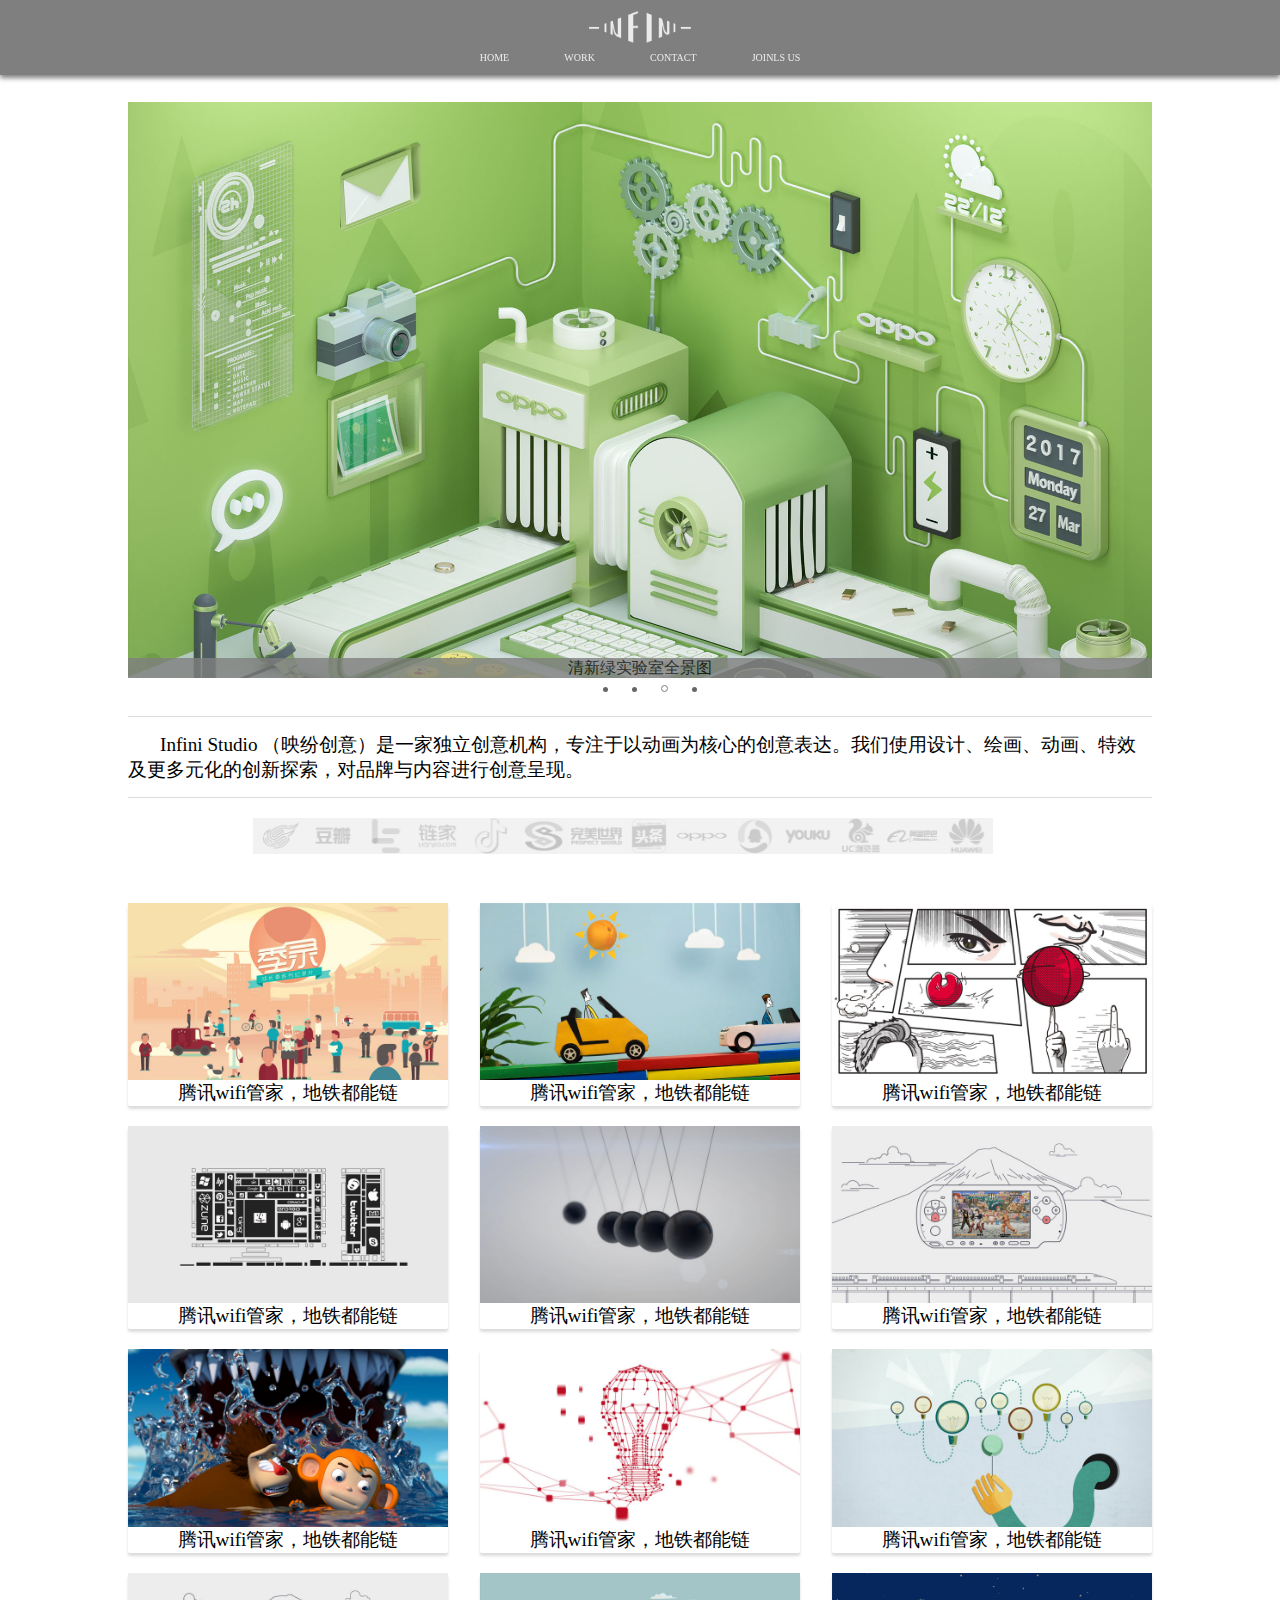
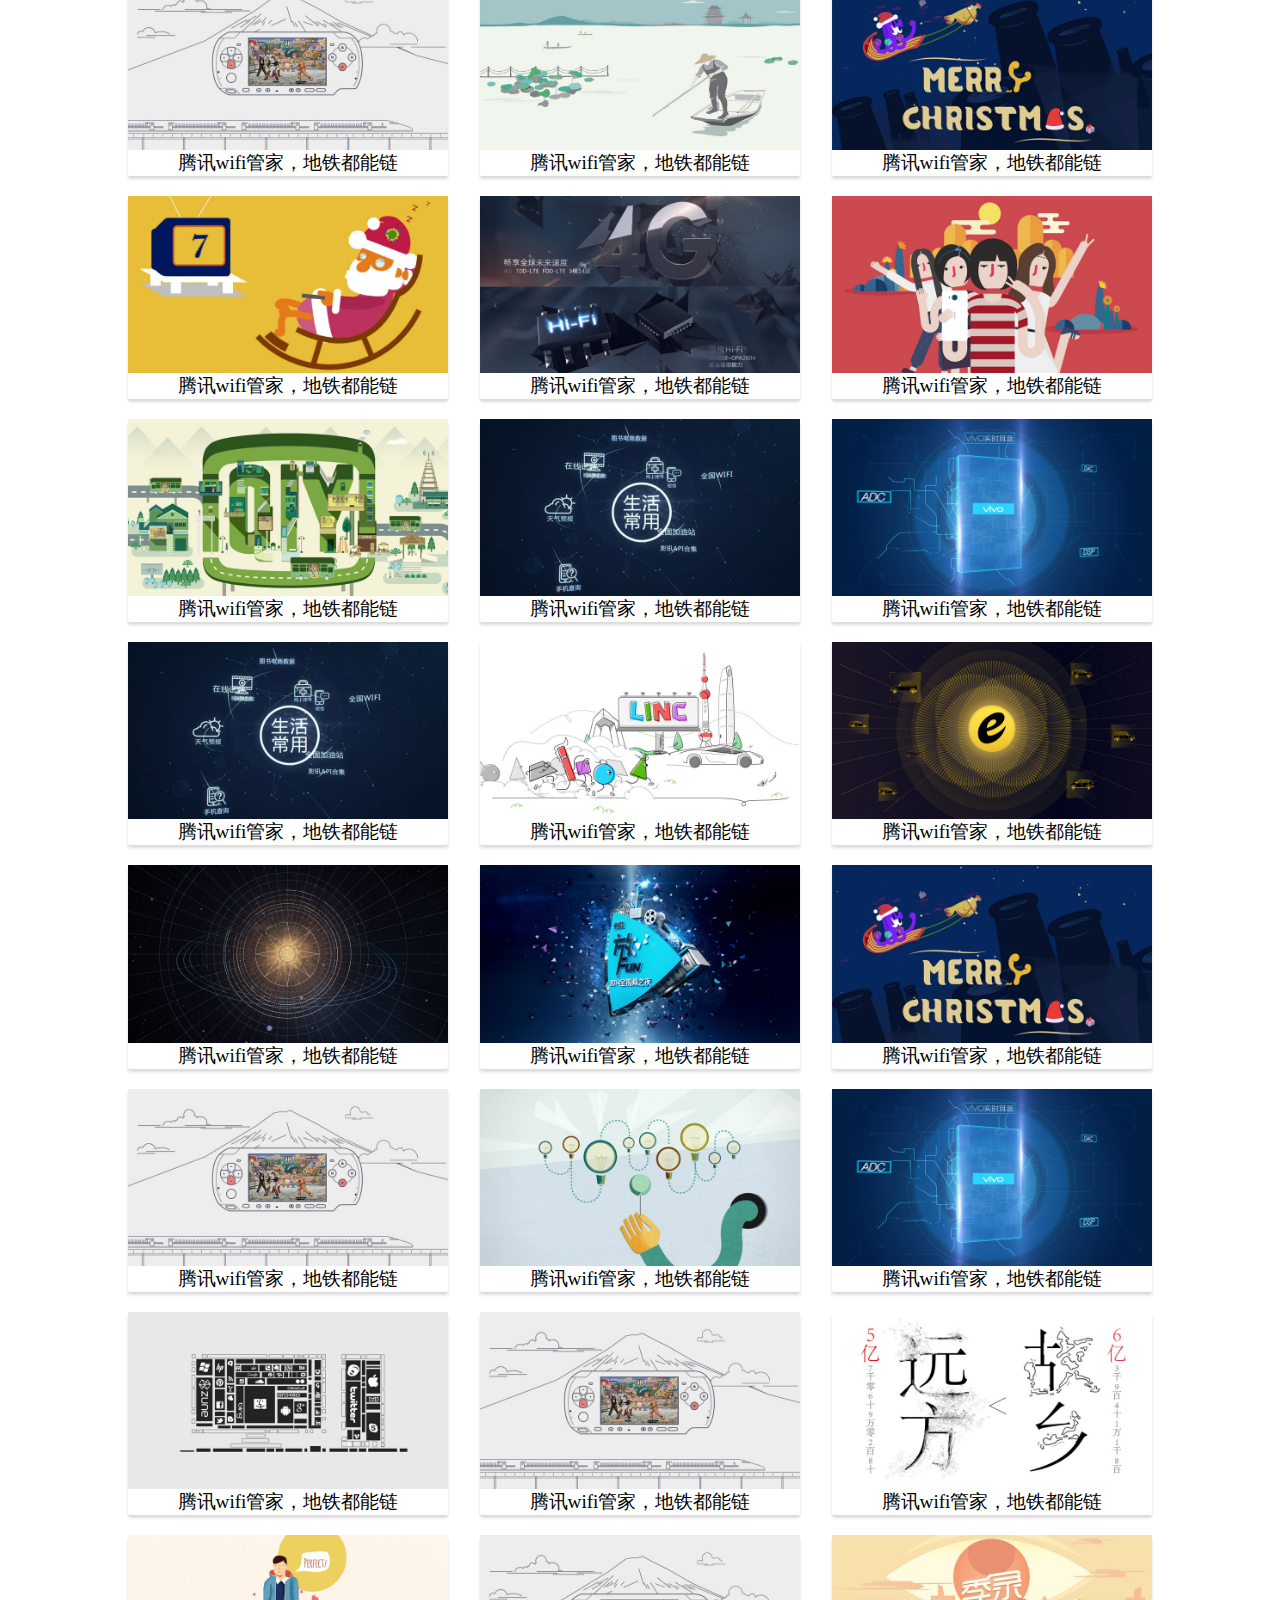
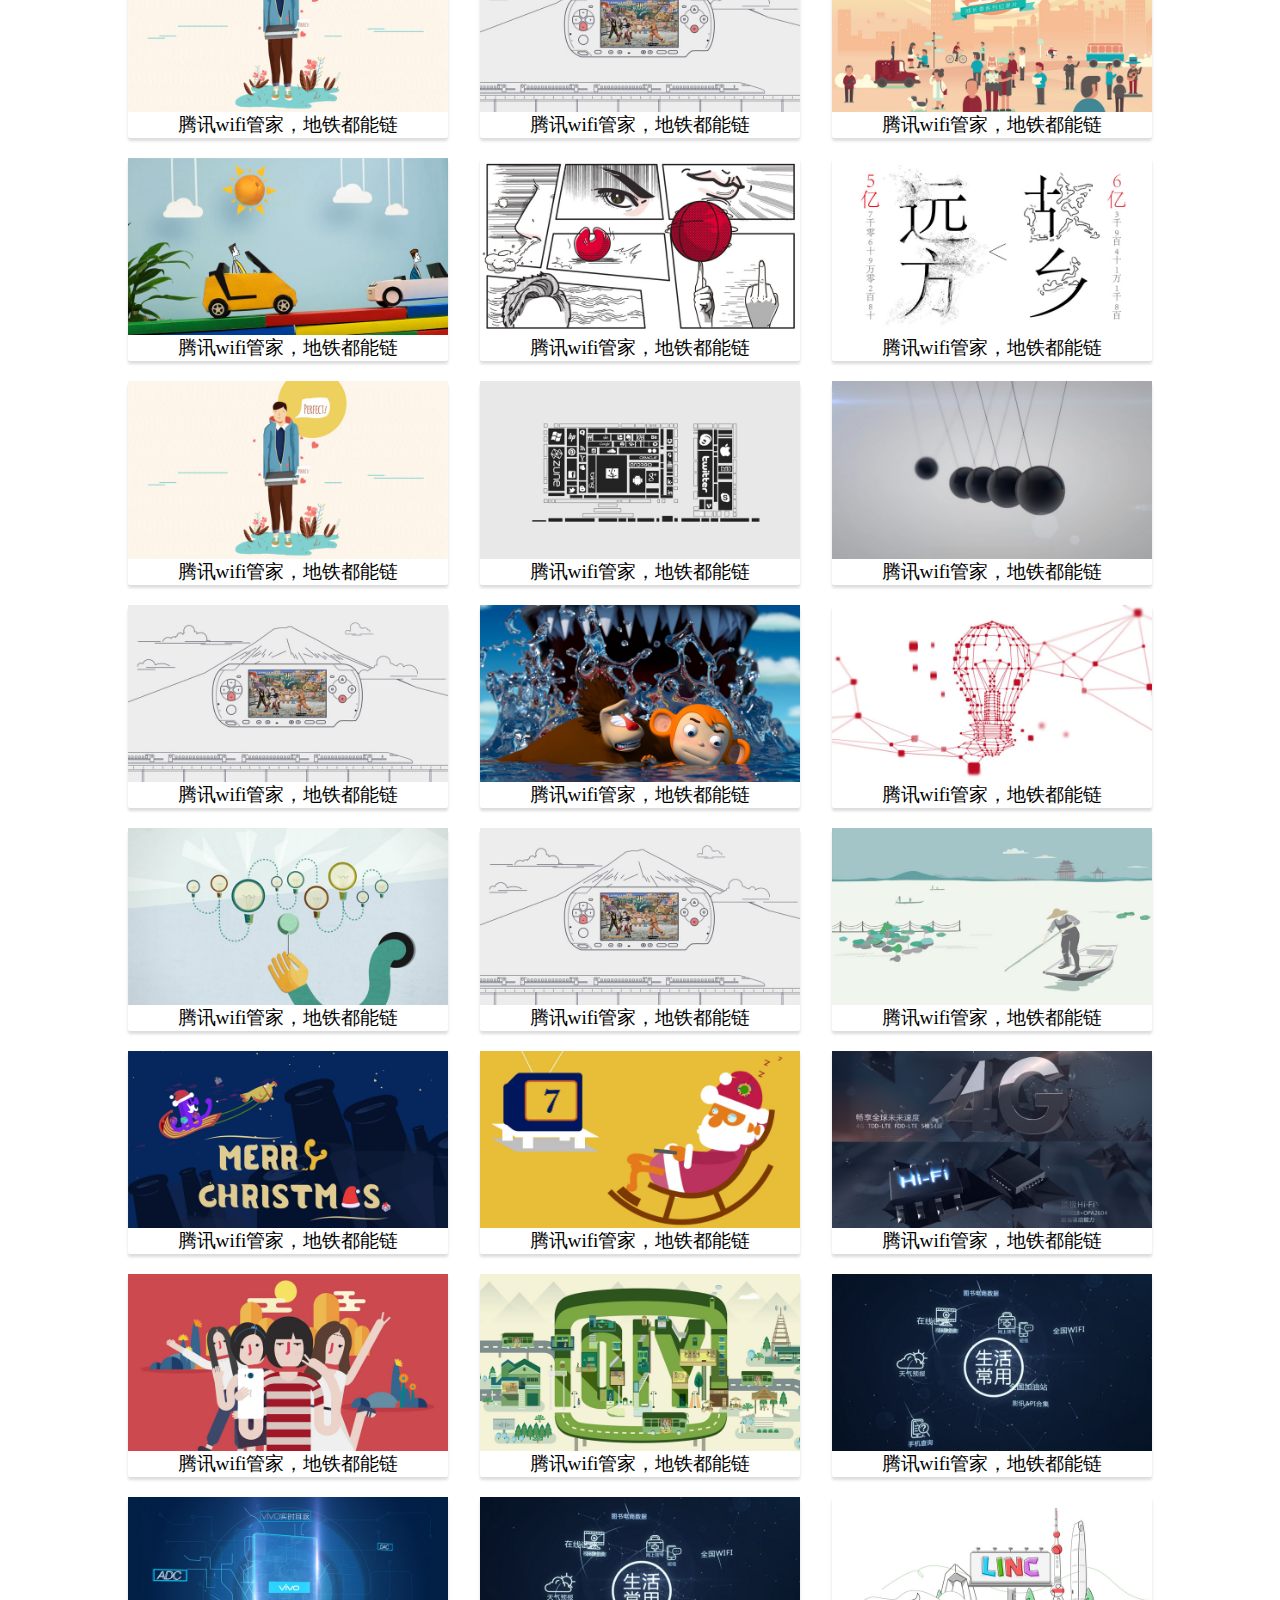
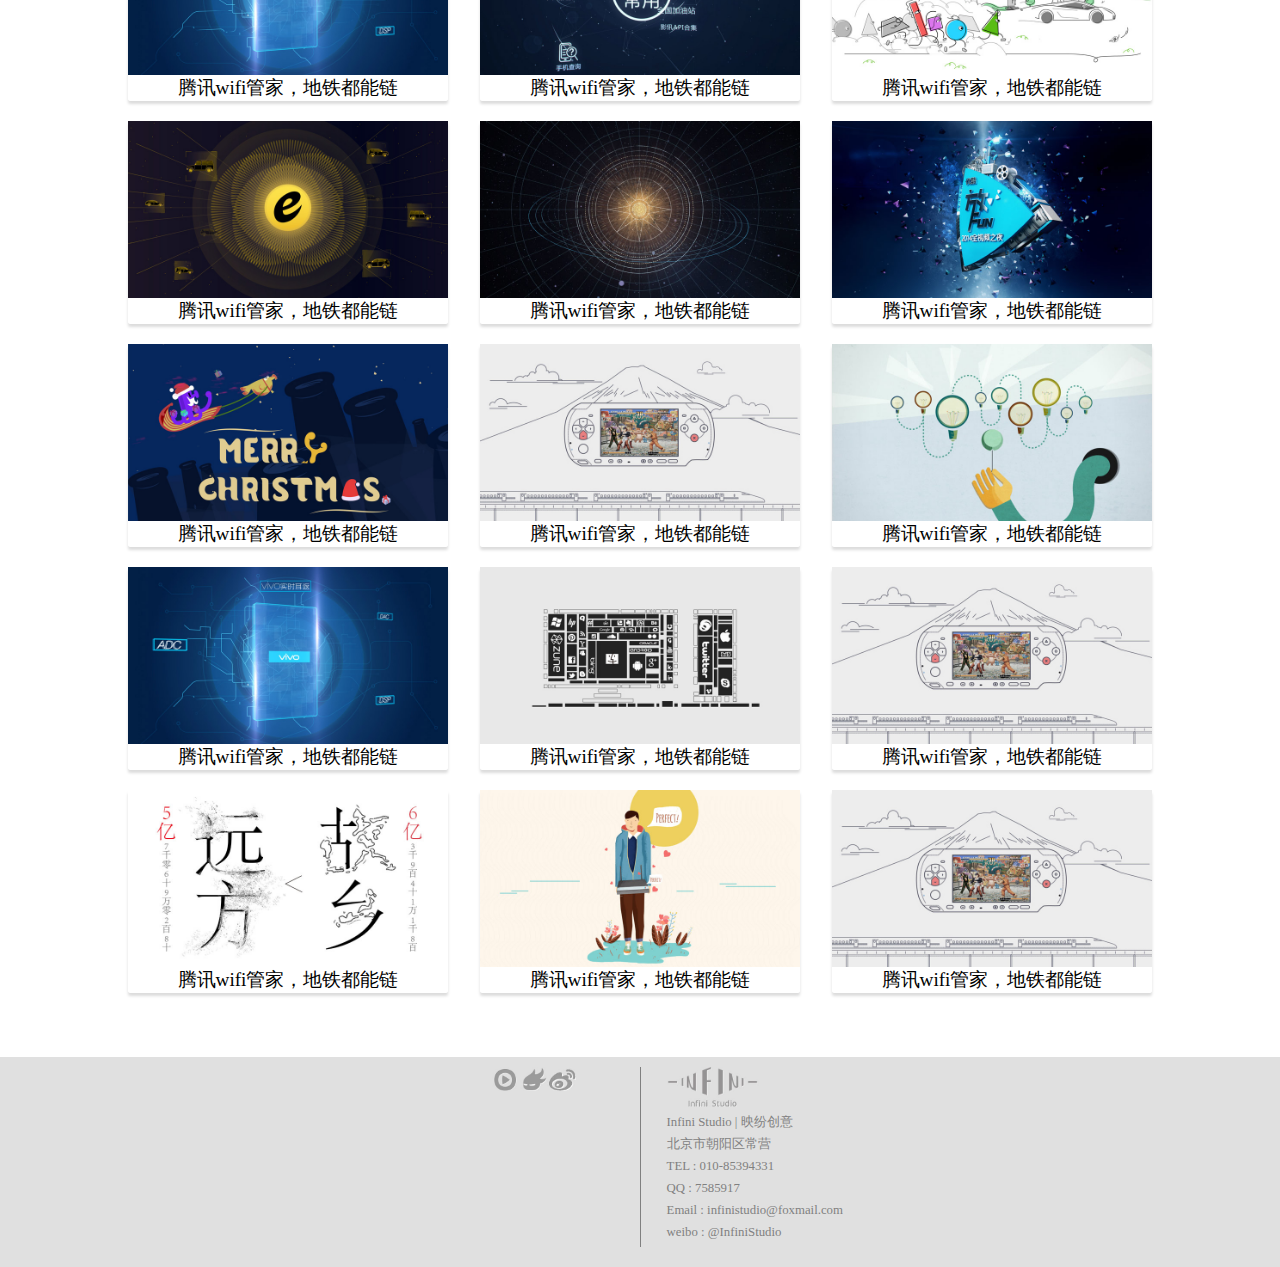
<file: index.html>
<!DOCTYPE html>
<html>
	<head>
		<meta charset="utf-8" />
		<meta name="viewport" content="width = device-width,initial-scale=1">
		<title></title>
		<link rel="stylesheet" type="text/css" href="响应式网页.css"/>
	</head>
	<body>
		<!--头部-->
		<div class="head">
				<img src="img/title.png"/>
				<div>
					<a href="#">HOME</a>
					<a href="#zhongjian">WORK</a>
					<a href="#weibu">CONTACT</a>
					<a href="rj.html">JOINLS US</a>
				</div>
			<div class="clear"></div>
		</div>
		<!--头部结束-->
		
		<!--导航-->
		<div class="wrap">
			<div class="img_div" id="toubu">
				<img src="img/58fc78b8ba096.jpg"/>
				<img src="img/58bf8b14867c3.jpg"/>
				<img src="img/58bfbd40b1d73.jpg"/>
				<img src="img/58bf8b9d13662.jpg"/>
				<div class="clear"></div>
				<ul class="dis">
					<li>清新绿实验室全景图</li>
					<li>清新绿实验室全景图</li>
					<li>清新绿实验室全景图</li>
					<li>清新绿实验室全景图</li>
				</ul>	
			</div>
			<div class="dian">
				<span></span>
				<span></span>
				<span></span>
				<span></span>
			</div>
		</div>		
		<!--导航结束-->
		
		<!--主体-->
		<div class="main">
			<div class="div_p">
				<p>Infini Studio （映纷创意）是一家独立创意机构，专注于以动画为核心的创意表达。我们使用设计、绘画、动画、特效及更多元化的创新探索，对品牌与内容进行创意呈现。</p>
			</div>
			<div class="div_logo">
				<img src="img/1.jpg"/>
				<img src="img/10.jpg"/>
				<img src="img/11.jpg"/>
				<img src="img/12.jpg"/>
				<img src="img/13.jpg"/>
				<img src="img/14.jpg"/>
				<img src="img/2.jpg"/>
				<img src="img/3.jpg"/>
				<img src="img/4.jpg"/>
				<img src="img/5.jpg"/>
				<img src="img/6.jpg"/>
				<img src="img/7.jpg"/>
				<img src="img/8.jpg"/>
				<img src="img/9.jpg"/>
			</div>
			
			<!--content-->
			<div class="img_wrap clearfix" id="zhongjian">
				<div class="clearfix left">
					<img src="img/1-15052GG2400-L.jpg"/>
					<span>腾讯wifi管家，地铁都能链</span>
				</div>
				<div class="left clearfix">
					<img src="img/1-15112R202320-L.jpg"/>
					<span>腾讯wifi管家，地铁都能链</span>
				</div>
				<div class="left clearfix">
					<img src="img/1-15112Z241270-L.jpg"/>
					<span>腾讯wifi管家，地铁都能链</span>
				</div>
				<div class="clearfix left">
					<img src="img/1-1409161629400-L.jpg"/>
					<span>腾讯wifi管家，地铁都能链</span>
				</div>
				<div class="left clearfix">
					<img src="img/1-1409161500550-L.jpg"/>
					<span>腾讯wifi管家，地铁都能链</span>
				</div>
				<div class="left clearfix">
					<img src="img/1-1409161636060-L.jpg"/>
					<span>腾讯wifi管家，地铁都能链</span>
				</div>
				<div class="left clearfix">
					<img src="img/1-140S12233350-L.jpg"/>
					<span>腾讯wifi管家，地铁都能链</span>
				</div>
				<div class="left clearfix">
					<img src="img/1-140ZF00R20-L.jpg"/>
					<span>腾讯wifi管家，地铁都能链</span>
				</div>
				<div class="left clearfix">
					<img src="img/1-140ZF01221342.jpg"/>
					<span>腾讯wifi管家，地铁都能链</span>
				</div>
				<div class="left clearfix">
					<img src="img/1-1409161636060-L.jpg"/>
					<span>腾讯wifi管家，地铁都能链</span>
				</div>
				<div class="left clearfix">
					<img src="img/1-1409161A5540-L.jpg"/>
					<span>腾讯wifi管家，地铁都能链</span>
				</div>
				<div class="left clearfix">
					<img src="img/1-140ZF003370-L.jpg"/>
					<span>腾讯wifi管家，地铁都能链</span>
				</div>
				<div class="left clearfix">
					<img src="img/1-140ZF0395MP.jpg"/>
					<span>腾讯wifi管家，地铁都能链</span>
				</div>
				<div class="left clearfix">
					<img src="img/1-140ZF041280-L.jpg"/>
					<span>腾讯wifi管家，地铁都能链</span>
				</div>
				<div class="left clearfix">
					<img src="img/1-141025155611352.jpg"/>
					<span>腾讯wifi管家，地铁都能链</span>
				</div>
				<div class="left clearfix">
					<img src="img/1-1412092150480-L.jpg"/>
					<span>腾讯wifi管家，地铁都能链</span>
				</div>
				<div class="left clearfix">
					<img src="img/1-1412132019340-L.jpg"/>
					<span>腾讯wifi管家，地铁都能链</span>
				</div>
				<div class="left clearfix">
					<img src="img/1-141213202J80-L.jpg"/>
					<span>腾讯wifi管家，地铁都能链</span>
				</div>
				<div class="left clearfix">
					<img src="img/1-1412132019340-L.jpg"/>
					<span>腾讯wifi管家，地铁都能链</span>
				</div>
				<div class="left clearfix">
					<img src="img/1-14121Z251240-L.jpg"/>
					<span>腾讯wifi管家，地铁都能链</span>
				</div>
				<div class="left clearfix">
					<img src="img/1-1501261255370-L.jpg"/>
					<span>腾讯wifi管家，地铁都能链</span>
				</div>
				<div class="left clearfix">
					<img src="img/1-1502022131400-L.jpg"/>
					<span>腾讯wifi管家，地铁都能链</span>
				</div>
				<div class="left clearfix">
					<img src="img/1-1502022142240-L.jpg"/>
					<span>腾讯wifi管家，地铁都能链</span>
				</div>
				<div class="left clearfix">
					<img src="img/1-140ZF003370-L.jpg"/>
					<span>腾讯wifi管家，地铁都能链</span>
				</div>
				<div class="left clearfix">
					<img src="img/1-1409161636060-L.jpg"/>
					<span>腾讯wifi管家，地铁都能链</span>
				</div>
				<div class="left clearfix">
					<img src="img/1-140ZF01221342.jpg"/>
					<span>腾讯wifi管家，地铁都能链</span>
				</div>
				<div class="left clearfix">
					<img src="img/1-141213202J80-L.jpg"/>
					<span>腾讯wifi管家，地铁都能链</span>
				</div>
				<div class="left clearfix">
					<img src="img/1-1409161629400-L.jpg"/>
					<span>腾讯wifi管家，地铁都能链</span>
				</div>
				<div class="left clearfix">
					<img src="img/1-1409161636060-L.jpg"/>
					<span>腾讯wifi管家，地铁都能链</span>
				</div>
				<div class="left clearfix">
					<img src="img/1-16020F001450-L.jpg"/>
					<span>腾讯wifi管家，地铁都能链</span>
				</div>
				<div class="left clearfix">
					<img src="img/1-1505210105420-L.jpg"/>
					<span>腾讯wifi管家，地铁都能链</span>
				</div>
				<div class="left clearfix">
					<img src="img/1-1409161636060-L.jpg"/>
					<span>腾讯wifi管家，地铁都能链</span>
				</div>
				<div class="clearfix left">
					<img src="img/1-15052GG2400-L.jpg"/>
					<span>腾讯wifi管家，地铁都能链</span>
				</div>
				<div class="left clearfix">
					<img src="img/1-15112R202320-L.jpg"/>
					<span>腾讯wifi管家，地铁都能链</span>
				</div>
				<div class="left clearfix">
					<img src="img/1-15112Z241270-L.jpg"/>
					<span>腾讯wifi管家，地铁都能链</span>
				</div>
				<div class="left clearfix">
					<img src="img/1-16020F001450-L.jpg"/>
					<span>腾讯wifi管家，地铁都能链</span>
				</div>
				<div class="left clearfix">
					<img src="img/1-1505210105420-L.jpg"/>
					<span>腾讯wifi管家，地铁都能链</span>
				</div>
				<div class="clearfix left">
					<img src="img/1-1409161629400-L.jpg"/>
					<span>腾讯wifi管家，地铁都能链</span>
				</div>
				<div class="left clearfix">
					<img src="img/1-1409161500550-L.jpg"/>
					<span>腾讯wifi管家，地铁都能链</span>
				</div>
				<div class="left clearfix">
					<img src="img/1-1409161636060-L.jpg"/>
					<span>腾讯wifi管家，地铁都能链</span>
				</div>
				<div class="left clearfix">
					<img src="img/1-140S12233350-L.jpg"/>
					<span>腾讯wifi管家，地铁都能链</span>
				</div>
				<div class="left clearfix">
					<img src="img/1-140ZF00R20-L.jpg"/>
					<span>腾讯wifi管家，地铁都能链</span>
				</div>
				<div class="left clearfix">
					<img src="img/1-140ZF01221342.jpg"/>
					<span>腾讯wifi管家，地铁都能链</span>
				</div>
				<div class="left clearfix">
					<img src="img/1-1409161636060-L.jpg"/>
					<span>腾讯wifi管家，地铁都能链</span>
				</div>
				<div class="left clearfix">
					<img src="img/1-1409161A5540-L.jpg"/>
					<span>腾讯wifi管家，地铁都能链</span>
				</div>
				<div class="left clearfix">
					<img src="img/1-140ZF003370-L.jpg"/>
					<span>腾讯wifi管家，地铁都能链</span>
				</div>
				<div class="left clearfix">
					<img src="img/1-140ZF0395MP.jpg"/>
					<span>腾讯wifi管家，地铁都能链</span>
				</div>
				<div class="left clearfix">
					<img src="img/1-140ZF041280-L.jpg"/>
					<span>腾讯wifi管家，地铁都能链</span>
				</div>
				<div class="left clearfix">
					<img src="img/1-141025155611352.jpg"/>
					<span>腾讯wifi管家，地铁都能链</span>
				</div>
				<div class="left clearfix">
					<img src="img/1-1412092150480-L.jpg"/>
					<span>腾讯wifi管家，地铁都能链</span>
				</div>
				<div class="left clearfix">
					<img src="img/1-1412132019340-L.jpg"/>
					<span>腾讯wifi管家，地铁都能链</span>
				</div>
				<div class="left clearfix">
					<img src="img/1-141213202J80-L.jpg"/>
					<span>腾讯wifi管家，地铁都能链</span>
				</div>
				<div class="left clearfix">
					<img src="img/1-1412132019340-L.jpg"/>
					<span>腾讯wifi管家，地铁都能链</span>
				</div>
				<div class="left clearfix">
					<img src="img/1-14121Z251240-L.jpg"/>
					<span>腾讯wifi管家，地铁都能链</span>
				</div>
				<div class="left clearfix">
					<img src="img/1-1501261255370-L.jpg"/>
					<span>腾讯wifi管家，地铁都能链</span>
				</div>
				<div class="left clearfix">
					<img src="img/1-1502022131400-L.jpg"/>
					<span>腾讯wifi管家，地铁都能链</span>
				</div>
				<div class="left clearfix">
					<img src="img/1-1502022142240-L.jpg"/>
					<span>腾讯wifi管家，地铁都能链</span>
				</div>
				<div class="left clearfix">
					<img src="img/1-140ZF003370-L.jpg"/>
					<span>腾讯wifi管家，地铁都能链</span>
				</div>
				<div class="left clearfix">
					<img src="img/1-1409161636060-L.jpg"/>
					<span>腾讯wifi管家，地铁都能链</span>
				</div>
				<div class="left clearfix">
					<img src="img/1-140ZF01221342.jpg"/>
					<span>腾讯wifi管家，地铁都能链</span>
				</div>
				<div class="left clearfix">
					<img src="img/1-141213202J80-L.jpg"/>
					<span>腾讯wifi管家，地铁都能链</span>
				</div>
				<div class="left clearfix">
					<img src="img/1-1409161629400-L.jpg"/>
					<span>腾讯wifi管家，地铁都能链</span>
				</div>
				<div class="left clearfix">
					<img src="img/1-1409161636060-L.jpg"/>
					<span>腾讯wifi管家，地铁都能链</span>
				</div>
				<div class="left clearfix">
					<img src="img/1-16020F001450-L.jpg"/>
					<span>腾讯wifi管家，地铁都能链</span>
				</div>
				<div class="left clearfix">
					<img src="img/1-1505210105420-L.jpg"/>
					<span>腾讯wifi管家，地铁都能链</span>
				</div>
				<div class="left clearfix">
					<img src="img/1-1409161636060-L.jpg"/>
					<span>腾讯wifi管家，地铁都能链</span>
				</div>
			</div>
			
			<!--content end-->
		</div>
		<!--主体结束-->
		
		<!--底部-->
		<div class="footing" id="weibu">
			<div class="footing_wrap">
				<div class="footing_left left">
					<img src="img/contact1.jpg"/>
					<img src="img/contact2.jpg"/>
					<img src="img/contact3.jpg"/>
				</div>
				<div class="footing_right right">
						<img class="img_2" src="img/footer_logo.jpg"/>
						<p>Infini Studio | 映纷创意</p>
						<p>北京市朝阳区常营</p>
						<p>TEL : 010-85394331</p>
						<p>QQ : 7585917</p>
						<p>Email : infinistudio@foxmail.com</p>
						<p>weibo : @InfiniStudio</p>
				</div>
			</div>
		</div>
		<!--底部结束-->
	</body>
</html>
</file>
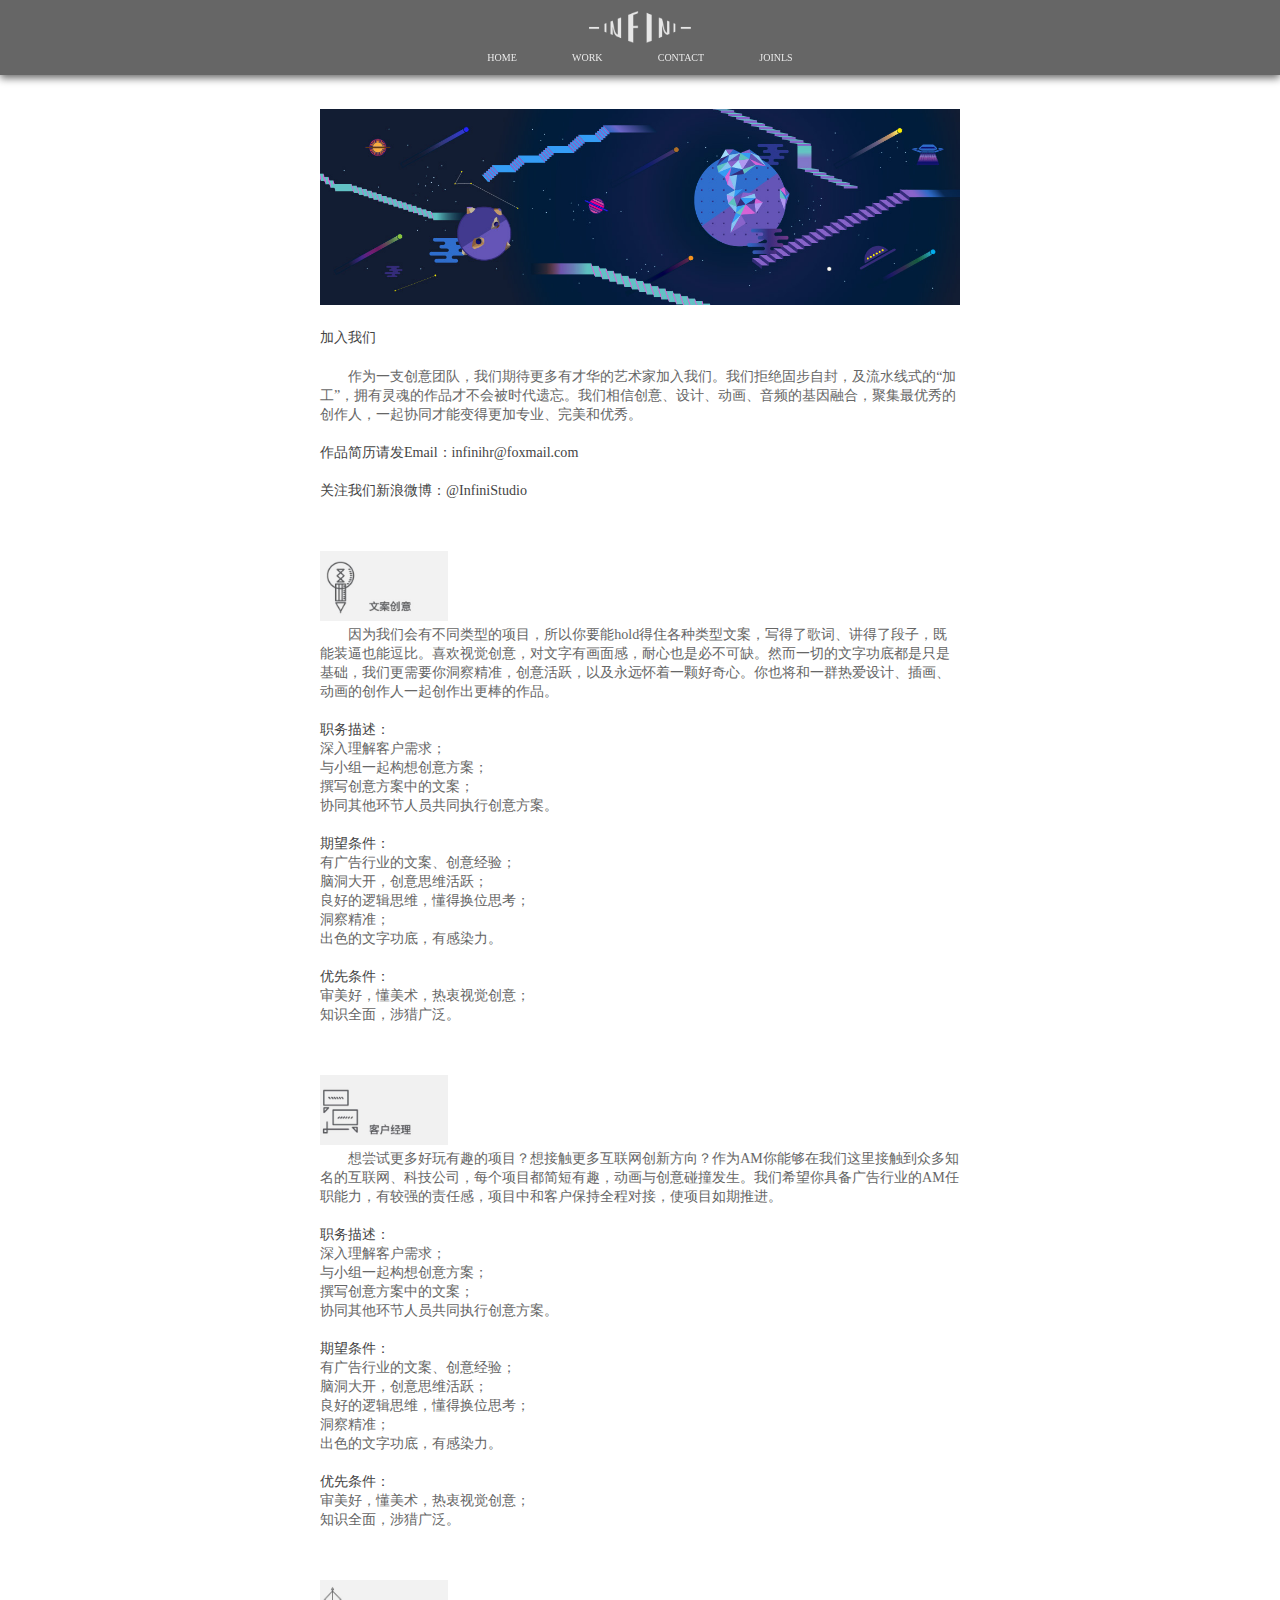
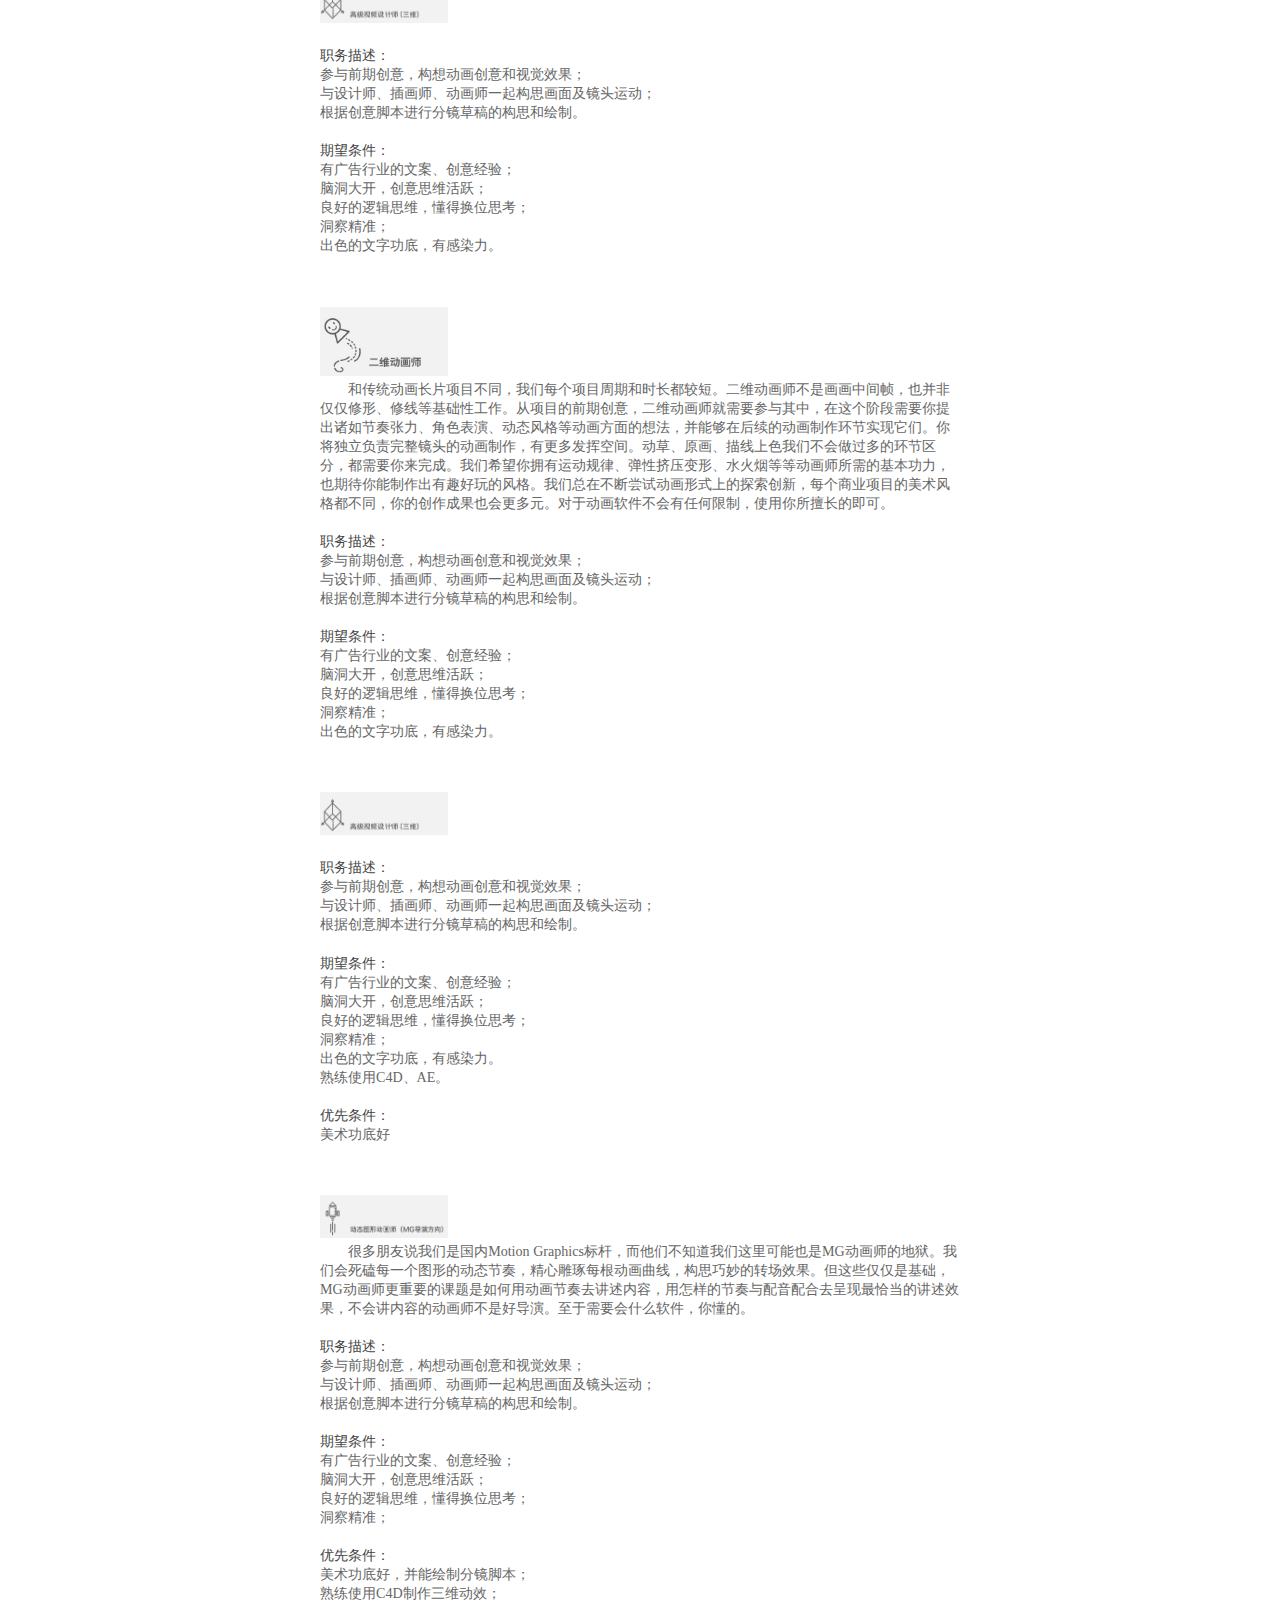
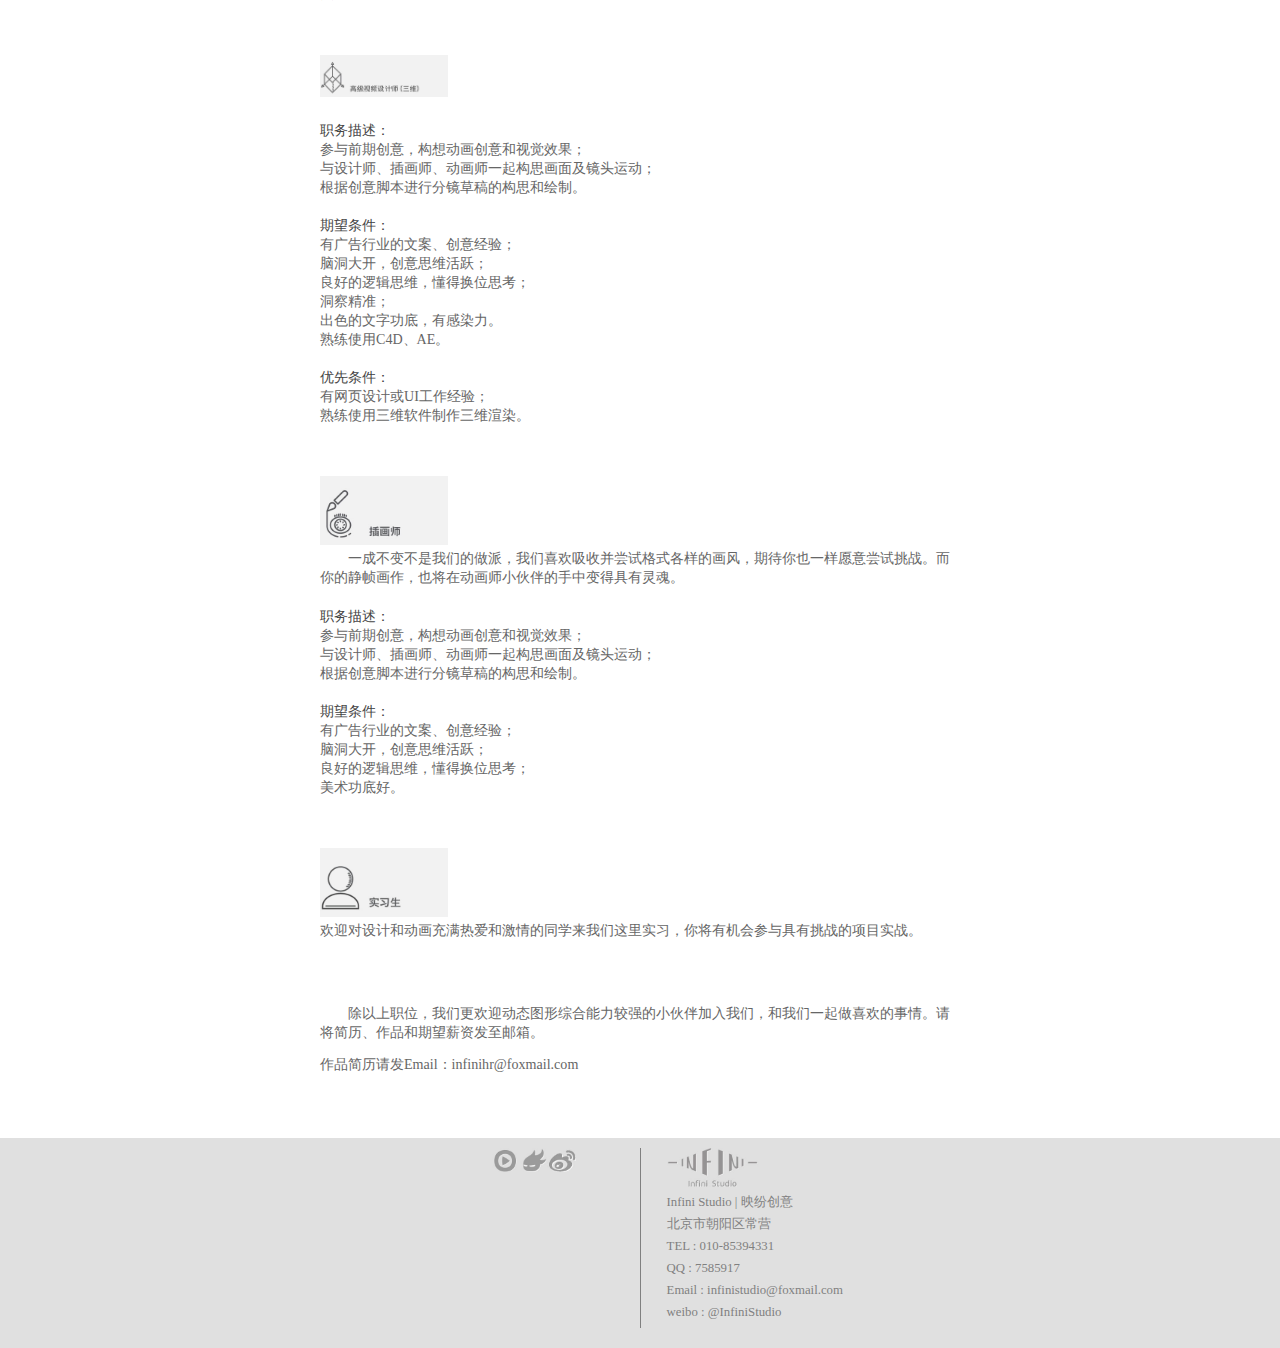
<file: rj.html>
<!DOCTYPE html>
<html>
	<head>
		<meta charset="UTF-8">
		<title></title>
		<link rel="stylesheet" type="text/css" href="子页面.css"/>
	</head>
	<body>
		<!--头部-->
		<div class="head">
			<img src="img/title.png"/>
			<div>
				<a href="#">HOME</a>
				<a href="index.html#toubu">WORK</a>
				<a href="index.html#zhongjian">CONTACT</a>
				<a href="index.html#weibu">JOINLS</a>
			</div>
			<div class="clear"></div>
		</div>
		<!--头部结束-->
		
		<!--内容-->
		<div class="main">
			<img src="img/joinus.jpg"/>
			<p class="p_1">加入我们</p>
			<p class="p1"> 作为一支创意团队，我们期待更多有才华的艺术家加入我们。我们拒绝固步自封，及流水线式的“加工”，拥有灵魂的作品才不会被时代遗忘。我们相信创意、设计、动画、音频的基因融合，聚集最优秀的创作人，一起协同才能变得更加专业、完美和优秀。</p>
			<p class="p_1">作品简历请发Email：infinihr@foxmail.com</p>	
			<p class="p_1">关注我们新浪微博：@InfiniStudio</p>
			
			<img class="img_1" src="img/joinus4.jpg"/>
			<p class="p2">因为我们会有不同类型的项目，所以你要能hold得住各种类型文案，写得了歌词、讲得了段子，既能装逼也能逗比。喜欢视觉创意，对文字有画面感，耐心也是必不可缺。然而一切的文字功底都是只是基础，我们更需要你洞察精准，创意活跃，以及永远怀着一颗好奇心。你也将和一群热爱设计、插画、动画的创作人一起创作出更棒的作品。</p>
			
			<p class="p_1">职务描述：</p>
			<p class="p3">深入理解客户需求；</p>
			<p class="p3">与小组一起构想创意方案；</p>
			<p class="p3">撰写创意方案中的文案；</p>
			<p class="p3">协同其他环节人员共同执行创意方案。</p>
			
			<p class="p_1">期望条件：</p>
			<p class="p3">有广告行业的文案、创意经验；</p>
			<p class="p3">脑洞大开，创意思维活跃；</p>
			<p class="p3">良好的逻辑思维，懂得换位思考；</p>
			<p class="p3">洞察精准；</p>
			<p class="p3">出色的文字功底，有感染力。</p>
			
			<p class="p_1">优先条件：</p>
			<p class="p3">审美好，懂美术，热衷视觉创意；</p>
			<p class="p3">知识全面，涉猎广泛。</p>
			
<!--2-->	<img class="img_1" src="img/joinus9.jpg"/>
			<p class="p2">想尝试更多好玩有趣的项目？想接触更多互联网创新方向？作为AM你能够在我们这里接触到众多知名的互联网、科技公司，每个项目都简短有趣，动画与创意碰撞发生。我们希望你具备广告行业的AM任职能力，有较强的责任感，项目中和客户保持全程对接，使项目如期推进。</p>
			
			<p class="p_1">职务描述：</p>
			<p class="p3">深入理解客户需求；</p>
			<p class="p3">与小组一起构想创意方案；</p>
			<p class="p3">撰写创意方案中的文案；</p>
			<p class="p3">协同其他环节人员共同执行创意方案。</p>
			
			<p class="p_1">期望条件：</p>
			<p class="p3">有广告行业的文案、创意经验；</p>
			<p class="p3">脑洞大开，创意思维活跃；</p>
			<p class="p3">良好的逻辑思维，懂得换位思考；</p>
			<p class="p3">洞察精准；</p>
			<p class="p3">出色的文字功底，有感染力。</p>
			
			<p class="p_1">优先条件：</p>
			<p class="p3">审美好，懂美术，热衷视觉创意；</p>
			<p class="p3">知识全面，涉猎广泛。</p>
			
<!--3-->	<img class="img_1" src="img/joinus3.jpg"/>
			<p class="p_1">职务描述：</p>
			<p class="p3">参与前期创意，构想动画创意和视觉效果；</p>
			<p class="p3">与设计师、插画师、动画师一起构思画面及镜头运动；</p>
			<p class="p3">根据创意脚本进行分镜草稿的构思和绘制。</p>
			
			<p class="p_1">期望条件：</p>
			<p class="p3">有广告行业的文案、创意经验；</p>
			<p class="p3">脑洞大开，创意思维活跃；</p>
			<p class="p3">良好的逻辑思维，懂得换位思考；</p>
			<p class="p3">洞察精准；</p>
			<p class="p3">出色的文字功底，有感染力。</p>
			
<!--4-->	<img class="img_1" src="img/joinus6.jpg"/>
			<p class="p2"> 和传统动画长片项目不同，我们每个项目周期和时长都较短。二维动画师不是画画中间帧，也并非仅仅修形、修线等基础性工作。从项目的前期创意，二维动画师就需要参与其中，在这个阶段需要你提出诸如节奏张力、角色表演、动态风格等动画方面的想法，并能够在后续的动画制作环节实现它们。你将独立负责完整镜头的动画制作，有更多发挥空间。动草、原画、描线上色我们不会做过多的环节区分，都需要你来完成。我们希望你拥有运动规律、弹性挤压变形、水火烟等等动画师所需的基本功力，也期待你能制作出有趣好玩的风格。我们总在不断尝试动画形式上的探索创新，每个商业项目的美术风格都不同，你的创作成果也会更多元。对于动画软件不会有任何限制，使用你所擅长的即可。</p>
			<p class="p_1">职务描述：</p>
			<p class="p3">参与前期创意，构想动画创意和视觉效果；</p>
			<p class="p3">与设计师、插画师、动画师一起构思画面及镜头运动；</p>
			<p class="p3">根据创意脚本进行分镜草稿的构思和绘制。</p>
			
			<p class="p_1">期望条件：</p>
			<p class="p3">有广告行业的文案、创意经验；</p>
			<p class="p3">脑洞大开，创意思维活跃；</p>
			<p class="p3">良好的逻辑思维，懂得换位思考；</p>
			<p class="p3">洞察精准；</p>
			<p class="p3">出色的文字功底，有感染力。</p>
			
<!--5-->	<img class="img_1" src="img/joinus3.jpg"/>
			<p class="p_1">职务描述：</p>
			<p class="p3">参与前期创意，构想动画创意和视觉效果；</p>
			<p class="p3">与设计师、插画师、动画师一起构思画面及镜头运动；</p>
			<p class="p3">根据创意脚本进行分镜草稿的构思和绘制。</p>
			
			<p class="p_1">期望条件：</p>
			<p class="p3">有广告行业的文案、创意经验；</p>
			<p class="p3">脑洞大开，创意思维活跃；</p>
			<p class="p3">良好的逻辑思维，懂得换位思考；</p>
			<p class="p3">洞察精准；</p>
			<p class="p3">出色的文字功底，有感染力。</p>
			<p class="p3">熟练使用C4D、AE。</p>
			
			<p class="p_1">优先条件：</p>
			<p class="p3">美术功底好</p>
			
<!--6-->	<img class="img_1" src="img/joinus8.jpg"/>
			<p class="p2">很多朋友说我们是国内Motion Graphics标杆，而他们不知道我们这里可能也是MG动画师的地狱。我们会死磕每一个图形的动态节奏，精心雕琢每根动画曲线，构思巧妙的转场效果。但这些仅仅是基础，MG动画师更重要的课题是如何用动画节奏去讲述内容，用怎样的节奏与配音配合去呈现最恰当的讲述效果，不会讲内容的动画师不是好导演。至于需要会什么软件，你懂的。</P>
			<p class="p_1">职务描述：</p>
			<p class="p3">参与前期创意，构想动画创意和视觉效果；</p>
			<p class="p3">与设计师、插画师、动画师一起构思画面及镜头运动；</p>
			<p class="p3">根据创意脚本进行分镜草稿的构思和绘制。</p>
			
			<p class="p_1">期望条件：</p>
			<p class="p3">有广告行业的文案、创意经验；</p>
			<p class="p3">脑洞大开，创意思维活跃；</p>
			<p class="p3">良好的逻辑思维，懂得换位思考；</p>
			<p class="p3">洞察精准；</p>
			
			<p class="p_1">优先条件：</p>
			<p class="p3">美术功底好，并能绘制分镜脚本；</p>
			<p class="p3">熟练使用C4D制作三维动效；</p>
			
<!--7-->	<img class="img_1" src="img/joinus3.jpg"/>
			<p class="p_1">职务描述：</p>
			<p class="p3">参与前期创意，构想动画创意和视觉效果；</p>
			<p class="p3">与设计师、插画师、动画师一起构思画面及镜头运动；</p>
			<p class="p3">根据创意脚本进行分镜草稿的构思和绘制。</p>
			
			<p class="p_1">期望条件：</p>
			<p class="p3">有广告行业的文案、创意经验；</p>
			<p class="p3">脑洞大开，创意思维活跃；</p>
			<p class="p3">良好的逻辑思维，懂得换位思考；</p>
			<p class="p3">洞察精准；</p>
			<p class="p3">出色的文字功底，有感染力。</p>
			<p class="p3">熟练使用C4D、AE。</p>
			
			<p class="p_1">优先条件：</p>
			<p class="p3">有网页设计或UI工作经验；</p>
			<p class="p3">熟练使用三维软件制作三维渲染。</p>
			
<!--8-->	<img class="img_1" src="img/joinus10.jpg"/>
			<p class="p2">一成不变不是我们的做派，我们喜欢吸收并尝试格式各样的画风，期待你也一样愿意尝试挑战。而你的静帧画作，也将在动画师小伙伴的手中变得具有灵魂。</P>
			<p class="p_1">职务描述：</p>
			<p class="p3">参与前期创意，构想动画创意和视觉效果；</p>
			<p class="p3">与设计师、插画师、动画师一起构思画面及镜头运动；</p>
			<p class="p3">根据创意脚本进行分镜草稿的构思和绘制。</p>
			
			<p class="p_1">期望条件：</p>
			<p class="p3">有广告行业的文案、创意经验；</p>
			<p class="p3">脑洞大开，创意思维活跃；</p>
			<p class="p3">良好的逻辑思维，懂得换位思考；</p>
			<p class="p3">美术功底好。</p>
			
<!--9-->	<img class="img_1" src="img/joinus5.jpg"/>
			<p class="p4">欢迎对设计和动画充满热爱和激情的同学来我们这里实习，你将有机会参与具有挑战的项目实战。</p>
		
			<p class="p5"> 除以上职位，我们更欢迎动态图形综合能力较强的小伙伴加入我们，和我们一起做喜欢的事情。请将简历、作品和期望薪资发至邮箱。</p>
			<p class="p6">作品简历请发Email：infinihr@foxmail.com</p>
		</div>
		<div class="clear"></div>
		<!--内容结束-->
		<!--底部-->
		<div class="footing">
			<div class="footing_left">
				<img src="img/contact1.jpg"/>
				<img src="img/contact2.jpg"/>
				<img src="img/contact3.jpg"/>
			</div>
			<div class="footing_right">
					<img class="img_2" src="img/footer_logo.jpg"/>
					<p>Infini Studio | 映纷创意</p>
					<p>北京市朝阳区常营</p>
					<p>TEL : 010-85394331</p>
					<p>QQ : 7585917</p>
					<p>Email : infinistudio@foxmail.com</p>
					<p>weibo : @InfiniStudio</p>
			</div>
		</div>
		
		
		<!--底部结束-->
	</body>
</html>
</file>
<file: 响应式网页.css>
*{
	margin: 0;
	padding: 0;
}
.left{
	float: left;
}
.right{
	float: right;
}
.clear{
	clear: both;
}
.clearfix:after {
    clear: both;
    content: ".";
    display: block;
    height: 0;
    visibility: hidden;
}


/*头部*/
.head{
	width: 100%;
	height: 75px;
	box-shadow: 0px 3px 5px black ;
	background: black;
	opacity: 0.5;
	width: 100%;
	position:fixed;
	z-index: 99;
	margin-top: -8%;
	text-align: center;
}
.head img{
	width: 8%;
    padding-top: 11px;
}
.head div a{
	color: gainsboro;
	font-size: 10px;
	padding: 0 2vw;
	text-decoration: none;
}	

/*头部结束*/

/*导航*/
.wrap{
	width: 80vw;
	overflow: hidden;
	position: relative;
	margin: 0 auto;
	margin-top: 8%;
}
.img_div img{
	width: 80vw;
	float: left;
	
}
.img_div{
	animation: name 10s ease infinite;
	position: relative;
	width: 400%;
}
@keyframes name{
	0%{
		left: 0;
	}
	20%{
		left: 0;
	}
	25%{
		left: -80vw;
		}
	45%{
		left: -80vw;
		}
	50%{
		left: -160vw;
		}
	70%{
		left: -160vw;
		}
	75%{
		left: -240vw;
		}	
	95%{
		left: -240vw;
		}	
	100%{
		left: 0;
	}			
}

.dis{
	margin: 0;
	padding: 0;
	position: absolute;
	bottom: 0;
}
.dis li{
	color: black;
	width: 80vw;
	height: 20px;
	line-height: 20px;
	text-align: center;
	list-style: none;
	float: left;
	background: grey;
	opacity: 0.8;
}

.dian{
	text-align: center;
}
.dian span{
	width: 5px;
	height: 5px;
	background: #666666;
	border-radius: 50%;
	display: inline-block;
	margin-left: 20px;
}
.dian span:nth-child(3){
	border: 1px grey solid;
	background: white;
	border-radius: 50%;
	
}		
/*导航结束*/

/*主体*/

.main{
	margin: 0 auto;
	width: 80vw;
	margin-top: 1.5%;
}
.div_p{
	width: 80vw;
	height: 80px;
	border: 1px gainsboro solid;
	border-left: none;
	border-right: none;
	text-indent: 2em;
	line-height: 2vw;
}
.div_p p{
	margin-top: 15px;
	font-size: 1.5vw;
}

.div_logo{
	width: 70vw;
	height: 50px;
	margin: 0 auto;
	margin-left: 130px;
	margin-top: 20px;
}
.div_logo img{
	width: 6%;
	margin-left: -5px;
}
/*图片*/
@media only screen and (min-width:480px ) {
	

.img_wrap{
	margin: 0 auto;
	width: 80vw;
	margin-top: 1.5%;
}
.img_wrap div{
	font-size: 1.5vw;
	width: 25vw;
	background: white;
	box-shadow: 0 3px 3px gainsboro;
	text-align: center;
	margin-left: 2.5vw;
	margin-top: 20px;
	border-radius: 1%;
}
.img_wrap img{
	width: 100%;
	float: left;
}
.img_wrap div span{
	width: 100%;
	float: left;
	
}
.img_wrap div:nth-of-type(3n+1){
	margin-left: 0;
}
}	
@media only screen and (max-width:480px ) {
	

.img_wrap{
	margin: 0 auto;
	width: 80vw;
	margin-top: 1.5%;
}
.img_wrap div{
	font-size: 1.5vw;
	width: 38vw;
	background: white;
	box-shadow: 0 3px 3px gainsboro;
	text-align: center;
	margin-left: 4vw;
	margin-top: 20px;
	border-radius: 1%;
}
.img_wrap img{
	width: 100%;
	float: left;
}
.img_wrap div span{
	width: 100%;
	float: left;
	
}
.img_wrap div:nth-of-type(2n+1){
	margin-left: 0;
}
}	
/*主体结束*/

/*底部*/
.footing{
	margin-top: 5%;
	height: 200px;
	background: #e0e0e0;
	padding-top: 10px;
}
.footing_left{
	width:45%;
	height: 180px;
	border-right: 1px gray solid;
	float:left;
	padding-right: 5%;
}
.footing_left img{
	width: 5%;
	float: right;
}

.footing_right{
	width: 40%;
	float: left;
	margin-left: 2%;
}
.footing_right .img_2{
	width: 20%;	
}
.footing_right p{
	color: #808080;
	font-size: 1vw;
	line-height: 22px;
	
}

/*底部结束*/
</file>
<file: 子页面.css>
*{
	margin: 0;
	padding: 0;
}
.left{
	float: left;
}
.right{
	float: right;
}
.clear{
	clear: both;
}


/*头部*/
.head{
	width: 100%;
	height: 75px;
	box-shadow: 0px 3px 8px black ;
	background: black;
	opacity: 0.6;
	text-align: center;
	position:fixed;
	z-index: 99;
	margin-top: -6%;
}
.head img{
	width: 8%;
    padding-top: 11px;
}

.head div a{
	color: gainsboro;
	font-size: 10px;
	padding:0 2vw;
	text-decoration: none;
}	
/*头部结束*/

/*内容*/
.main{
	width: 50%;
	border: none;
	margin: 0 auto;
	 margin-top: 6%;
}
.main img{
	width: 100%;
	margin-top: 5%;
}
/*图片结束*/

.main .p_1{
	font-size: 1.1vw;
	color: #444444;
	padding-top: 3%;
}
.p1{
	padding-top: 20px;
	text-indent: 2em;
	font-size: 1.1vw;
	color: #666666;
}
.main .img_1{
	width: 20%;
	padding-top: 3%;
}
.p2{
	text-indent: 2em;
	font-size: 1.1vw;
	color: #666666;
}
.p3{
	font-size: 1.1vw;
	color: #666666;
}
.p4{
	font-size: 1.1vw;
	color: #666666;
}
.p5{
	padding-top: 10%;
	text-indent: 2em;
	font-size: 1.1vw;
	color: #666666;
}
.p6{
	padding-top: 2%;
	font-size: 1.1vw;
	color: #666666;
}

/*底部*/
.footing{
	margin-top: 5%;
	height: 200px;
	background: #e0e0e0;
	padding-top: 10px;
}
.footing_left{
	width:45%;
	height: 180px;
	border-right: 1px gray solid;
	float:left;
	padding-right: 5%;
}
.footing_left img{
	width: 5%;
	float: right;
}

.footing_right{
	width: 40%;
	float: left;
	margin-left: 2%;
}
.footing_right .img_2{
	width: 20%;	
}
.footing_right p{
	color: #808080;
	font-size: 1vw;
	line-height: 22px;
	
}




/*底部结束*/
</file>
